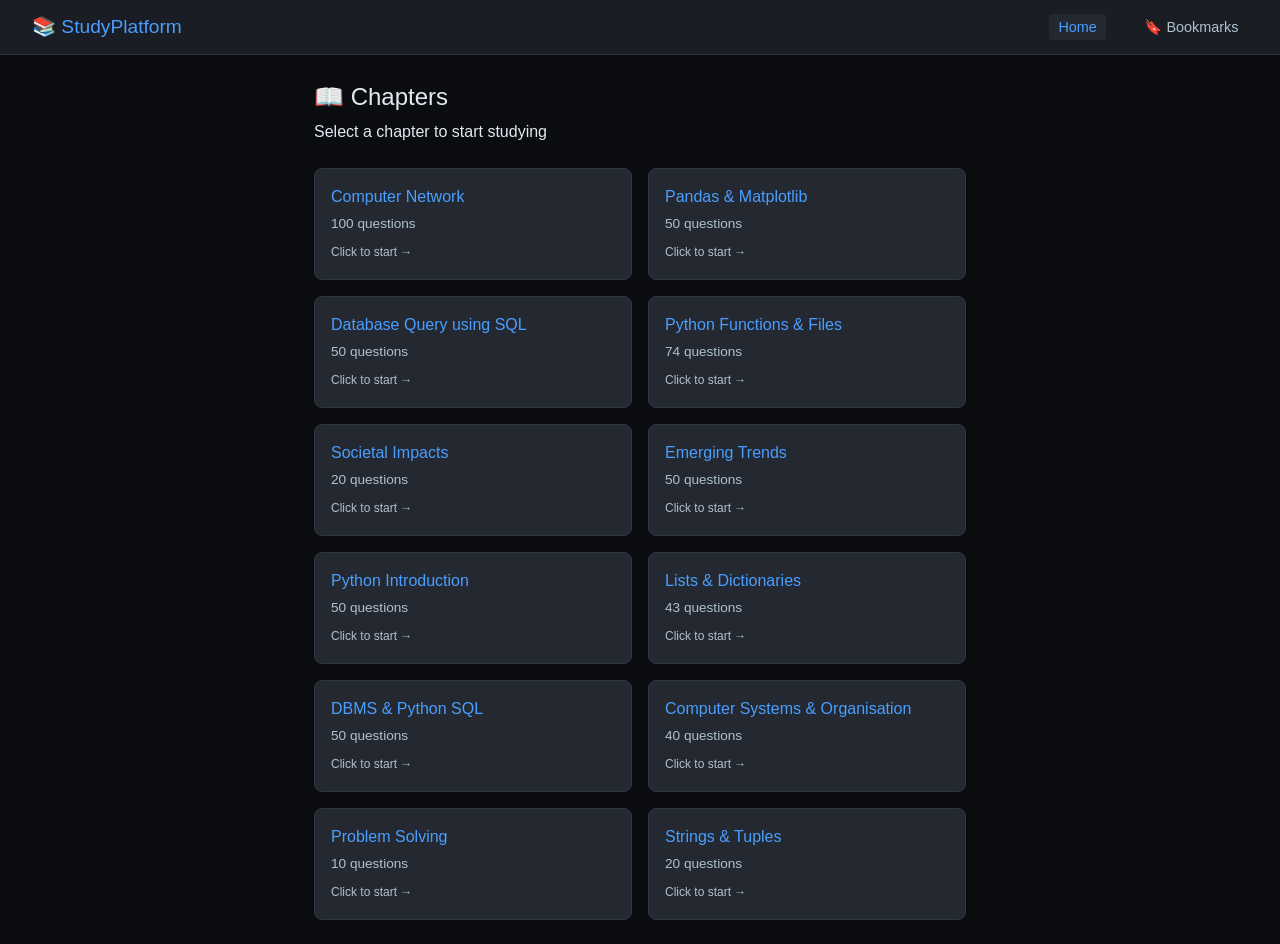
<file: index.html>
<!DOCTYPE html>
<html lang="en">
<head>
    <meta charset="UTF-8">
    <meta name="viewport" content="width=device-width, initial-scale=1.0">
    <title>Study Platform - Home</title>
    <link rel="stylesheet" href="style.css">
</head>
<body>
    <header>
        <div class="logo">
            <a href="index.html">📚 StudyPlatform</a>
        </div>
        <nav>
            <a href="index.html" class="active">Home</a>
            <a href="bookmarks.html">🔖 Bookmarks</a>
        </nav>
    </header>

    <div class="container">
        <h1>📖 Chapters</h1>
        <p>Select a chapter to start studying</p>
        
        <div class="chapters-grid" id="chaptersGrid">
            <!-- Chapters will be loaded here by JavaScript -->
        </div>
    </div>

    <script src="questions.js"></script>
    <script>
        // Load chapters on homepage
        const chaptersGrid = document.getElementById('chaptersGrid');
        
        for (let [key, chapter] of Object.entries(questionsData)) {
            const chapterCard = document.createElement('div');
            chapterCard.className = 'chapter-card';
            chapterCard.onclick = () => {
                window.location.href = `chapter.html?chapter=${key}`;
            };
            
            chapterCard.innerHTML = `
                <h3>${chapter.chapterName}</h3>
                <p>${chapter.questions.length} questions</p>
                <small>Click to start →</small>
            `;
            
            chaptersGrid.appendChild(chapterCard);
        }
    </script>
</body>
</html>
</file>
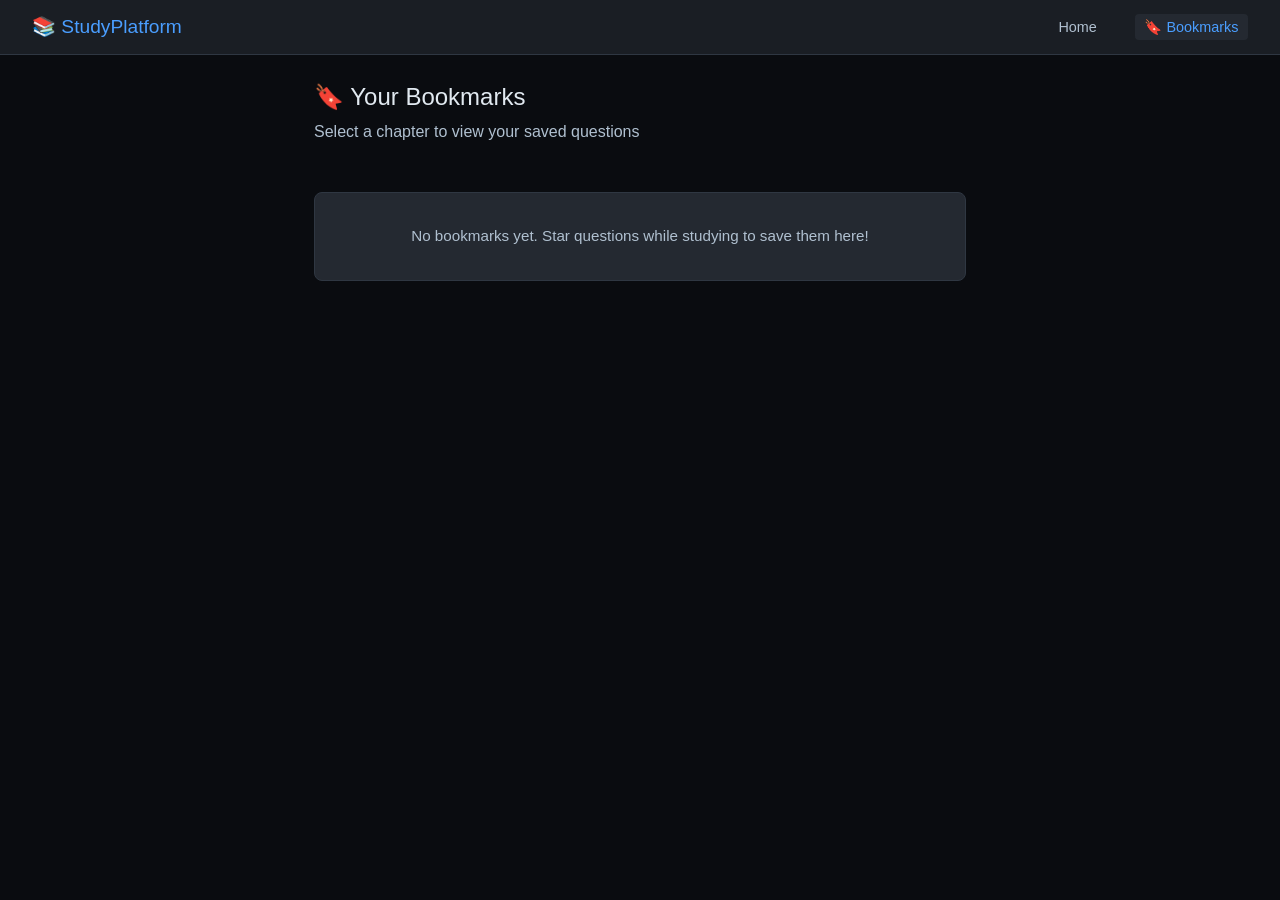
<file: bookmarks.html>
<!DOCTYPE html>
<html lang="en">
<head>
    <meta charset="UTF-8">
    <meta name="viewport" content="width=device-width, initial-scale=1.0">
    <title>Study Platform - Bookmarks</title>
    <link rel="stylesheet" href="style.css">
</head>
<body>
    <header>
        <div class="logo">
            <a href="index.html">📚 StudyPlatform</a>
        </div>
        <nav>
            <a href="index.html">Home</a>
            <a href="bookmarks.html" class="active">🔖 Bookmarks</a>
        </nav>
    </header>

    <div class="container">
        <h1>🔖 Your Bookmarks</h1>
        <p style="color: var(--text-secondary); margin-bottom: 2rem;">Select a chapter to view your saved questions</p>
        
        <div class="chapters-grid" id="bookmarkedChaptersGrid">
            <!-- Bookmarked chapters will load here -->
        </div>
        
        <div id="noBookmarksMessage" style="display: none; text-align: center; color: var(--text-secondary); margin-top: 3rem; padding: 2rem; background-color: var(--bg-card); border-radius: 8px;">
            <p>No bookmarks yet. Star questions while studying to save them here!</p>
        </div>
    </div>

    <script src="questions.js"></script>
    <script>
        // Load ONLY chapters that have bookmarked questions
        function loadBookmarkedChapters() {
            const grid = document.getElementById('bookmarkedChaptersGrid');
            const noMsg = document.getElementById('noBookmarksMessage');
            
            let hasAnyBookmarks = false;
            
            for (let [chapterKey, questionIds] of Object.entries(bookmarks)) {
                if (questionIds.length > 0) {
                    hasAnyBookmarks = true;
                    const chapter = questionsData[chapterKey];
                    
                    if (!chapter) continue;
                    
                    const chapterCard = document.createElement('div');
                    chapterCard.className = 'chapter-card';
                    chapterCard.onclick = () => {
                        window.location.href = `bookmarks-play.html?chapter=${chapterKey}`;
                    };
                    
                    chapterCard.innerHTML = `
                        <h3>${chapter.chapterName}</h3>
                        <p>${questionIds.length} bookmarked ${questionIds.length === 1 ? 'question' : 'questions'}</p>
                        <small>Click to start →</small>
                    `;
                    
                    grid.appendChild(chapterCard);
                }
            }
            
            if (!hasAnyBookmarks) {
                noMsg.style.display = 'block';
                grid.style.display = 'none';
            } else {
                noMsg.style.display = 'none';
                grid.style.display = 'grid';
            }
        }
        
        loadBookmarkedChapters();
    </script>
</body>
</html>
</file>
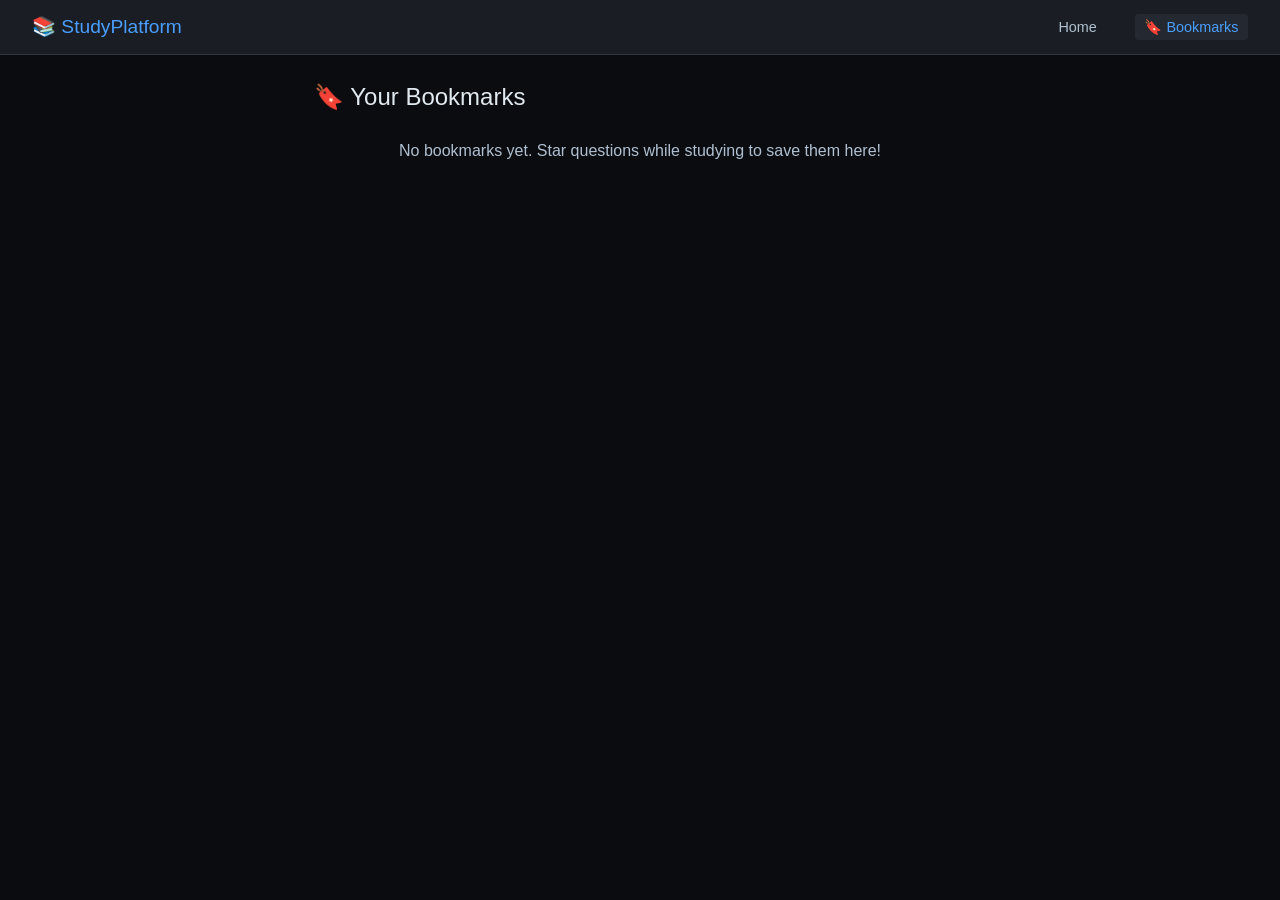
<file: bookmarks.html.html>
<!DOCTYPE html>
<html lang="en">
<head>
    <meta charset="UTF-8">
    <meta name="viewport" content="width=device-width, initial-scale=1.0">
    <title>Study Platform - Bookmarks</title>
    <link rel="stylesheet" href="style.css">
</head>
<body>
    <header>
        <div class="logo">
            <a href="index.html">📚 StudyPlatform</a>
        </div>
        <nav>
            <a href="index.html">Home</a>
            <a href="bookmarks.html" class="active">🔖 Bookmarks</a>
        </nav>
    </header>

    <div class="container">
        <h1>🔖 Your Bookmarks</h1>
        
        <div class="bookmarks-container" id="bookmarksContainer">
            <!-- Bookmarks will be loaded here -->
        </div>
    </div>

    <script src="questions.js"></script>
    <script>
        function loadBookmarks() {
            const container = document.getElementById('bookmarksContainer');
            container.innerHTML = '';
            
            let hasBookmarks = false;
            
            for (let [chapterKey, questionIds] of Object.entries(bookmarks)) {
                if (questionIds.length === 0) continue;
                
                hasBookmarks = true;
                const chapter = questionsData[chapterKey];
                
                if (!chapter) continue;
                
                const chapterDiv = document.createElement('div');
                chapterDiv.innerHTML = `<h2 style="margin: 2rem 0 1rem;">${chapter.chapterName}</h2>`;
                
                questionIds.forEach(questionId => {
                    const question = chapter.questions.find(q => q.id === questionId);
                    if (!question) return;
                    
                    const bookmarkItem = document.createElement('div');
                    bookmarkItem.className = 'bookmark-item';
                    bookmarkItem.innerHTML = `
                        <div class="delete-bookmark" onclick="removeBookmark('${chapterKey}', '${questionId}')">✕</div>
                        <div class="question-text">${question.question}</div>
                        <div class="answer-section">
                            <button class="btn-answer" onclick="showAnswer(this)">See Answer</button>
                            <div class="answer-text">${question.answer}</div>
                        </div>
                    `;
                    
                    chapterDiv.appendChild(bookmarkItem);
                });
                
                container.appendChild(chapterDiv);
            }
            
            if (!hasBookmarks) {
                container.innerHTML = '<p style="text-align: center; color: var(--text-secondary);">No bookmarks yet. Star questions while studying to save them here!</p>';
            }
        }
        
        window.removeBookmark = function(chapterKey, questionId) {
            const index = bookmarks[chapterKey].indexOf(questionId);
            if (index > -1) {
                bookmarks[chapterKey].splice(index, 1);
                localStorage.setItem('bookmarks', JSON.stringify(bookmarks));
                loadBookmarks(); // Refresh the display
            }
        };
        
        window.showAnswer = function(button) {
            const answerDiv = button.nextElementSibling;
            answerDiv.classList.toggle('show');
            button.textContent = answerDiv.classList.contains('show') ? 'Hide Answer' : 'See Answer';
        };
        
        // Load bookmarks on page load
        loadBookmarks();
    </script>
</body>
</html>
</file>
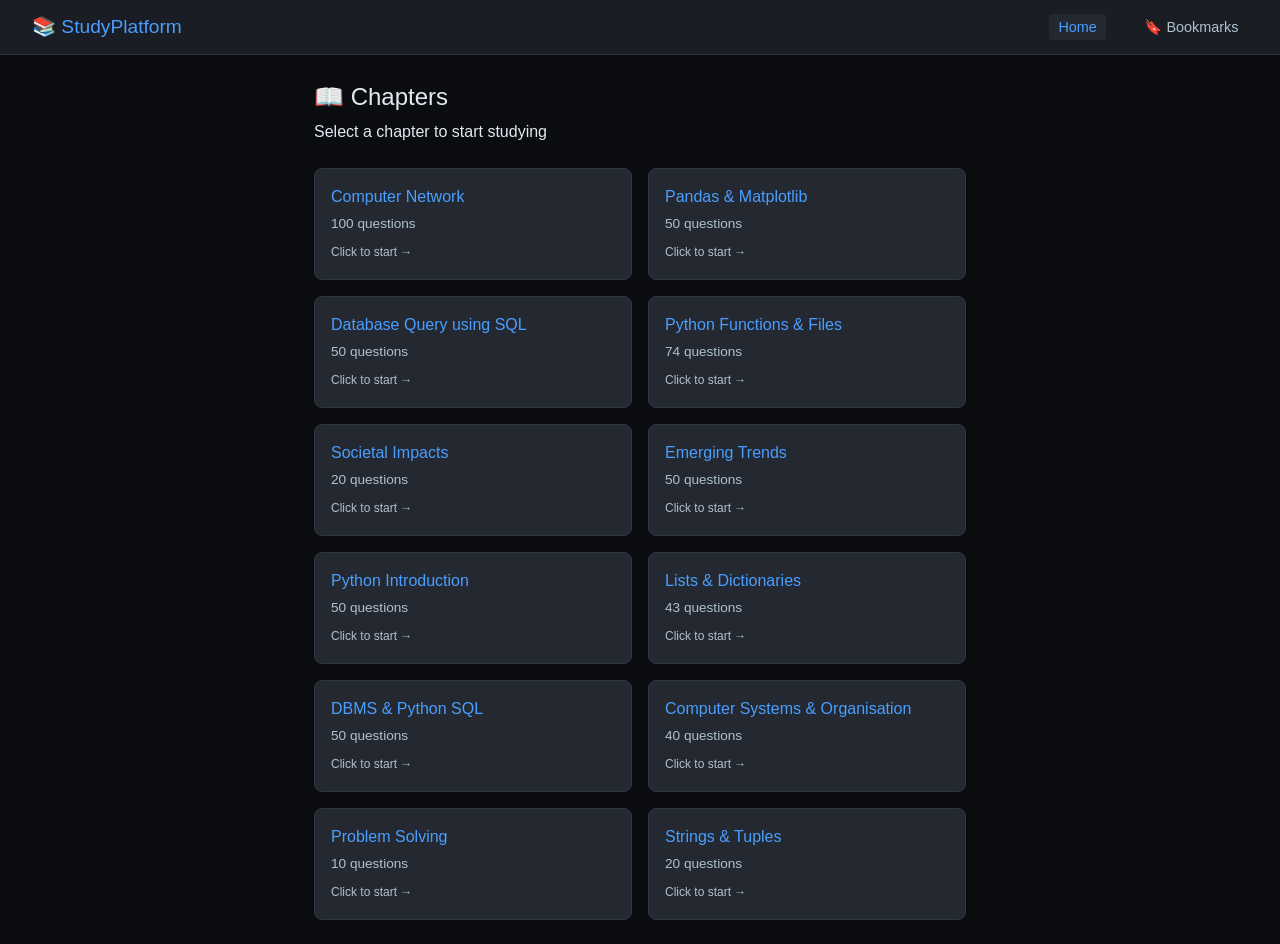
<file: chapter.html.html>
<!DOCTYPE html>
<html lang="en">
<head>
    <meta charset="UTF-8">
    <meta name="viewport" content="width=device-width, initial-scale=1.0">
    <title>Study Platform - Chapter</title>
    <link rel="stylesheet" href="style.css">
</head>
<body>
    <header>
        <div class="logo">
            <a href="index.html">📚 StudyPlatform</a>
        </div>
        <nav>
            <a href="index.html">Home</a>
            <a href="bookmarks.html">🔖 Bookmarks</a>
        </nav>
    </header>

    <div class="container">
        <button class="btn-back" onclick="window.location.href='index.html'">← Back to Chapters</button>
        
        <div id="chapterHeader">
            <h2 id="chapterTitle"></h2>
            <div class="progress-bar">
                <div class="progress-fill" id="progressFill"></div>
            </div>
        </div>

        <div class="question-container" id="questionContainer">
            <!-- Question will be loaded here -->
        </div>

        <div style="text-align: center;">
            <button class="btn-next" id="nextBtn">Next Question →</button>
        </div>
    </div>

    <script src="questions.js"></script>
    <script>
        // Get chapter from URL
        const urlParams = new URLSearchParams(window.location.search);
        const chapterKey = urlParams.get('chapter');
        
        if (!chapterKey || !questionsData[chapterKey]) {
            window.location.href = 'index.html';
        }

        const chapter = questionsData[chapterKey];
        let currentQuestionIndex = -1;
        let questions = [];

        // Shuffle questions randomly
        function shuffleArray(array) {
            for (let i = array.length - 1; i > 0; i--) {
                const j = Math.floor(Math.random() * (i + 1));
                [array[i], array[j]] = [array[j], array[i]];
            }
            return array;
        }

        // Initialize with shuffled questions
        function initQuestions() {
            questions = shuffleArray([...chapter.questions]);
            currentQuestionIndex = 0;
            displayQuestion();
        }

        // Display current question
        function displayQuestion() {
            if (currentQuestionIndex >= questions.length) {
                // Loop back to start
                currentQuestionIndex = 0;
            }

            const question = questions[currentQuestionIndex];
            const isBookmarked = bookmarks[chapterKey]?.includes(question.id);

            document.getElementById('chapterTitle').textContent = chapter.chapterName;
            
            const progress = ((currentQuestionIndex + 1) / questions.length) * 100;
            document.getElementById('progressFill').style.width = `${progress}%`;

            const questionContainer = document.getElementById('questionContainer');
            questionContainer.innerHTML = `
                <div class="question-card">
                    <div class="bookmark-icon ${isBookmarked ? 'bookmarked' : ''}" 
                         onclick="toggleBookmark('${chapterKey}', '${question.id}')">
                        ${isBookmarked ? '★' : '☆'}
                    </div>
                    <div class="question-text">
                        Q${currentQuestionIndex + 1}: ${question.question}
                    </div>
                    <div class="answer-section">
                        <button class="btn-answer" onclick="showAnswer(this)">See Answer</button>
                        <div class="answer-text">${question.answer}</div>
                    </div>
                </div>
            `;
        }

        // Toggle bookmark
        window.toggleBookmark = function(chapterKey, questionId) {
            if (!bookmarks[chapterKey]) {
                bookmarks[chapterKey] = [];
            }
            
            const index = bookmarks[chapterKey].indexOf(questionId);
            if (index === -1) {
                bookmarks[chapterKey].push(questionId);
            } else {
                bookmarks[chapterKey].splice(index, 1);
            }
            
            localStorage.setItem('bookmarks', JSON.stringify(bookmarks));
            displayQuestion(); // Refresh to update icon
        };

        // Show answer
        window.showAnswer = function(button) {
            const answerDiv = button.nextElementSibling;
            answerDiv.classList.toggle('show');
            button.textContent = answerDiv.classList.contains('show') ? 'Hide Answer' : 'See Answer';
        };

        // Next question
        document.getElementById('nextBtn').addEventListener('click', () => {
            currentQuestionIndex++;
            if (currentQuestionIndex >= questions.length) {
                currentQuestionIndex = 0; // Loop back
            }
            displayQuestion();
        });

        // Start with first question
        initQuestions();
    </script>
</body>
</html>
</file>
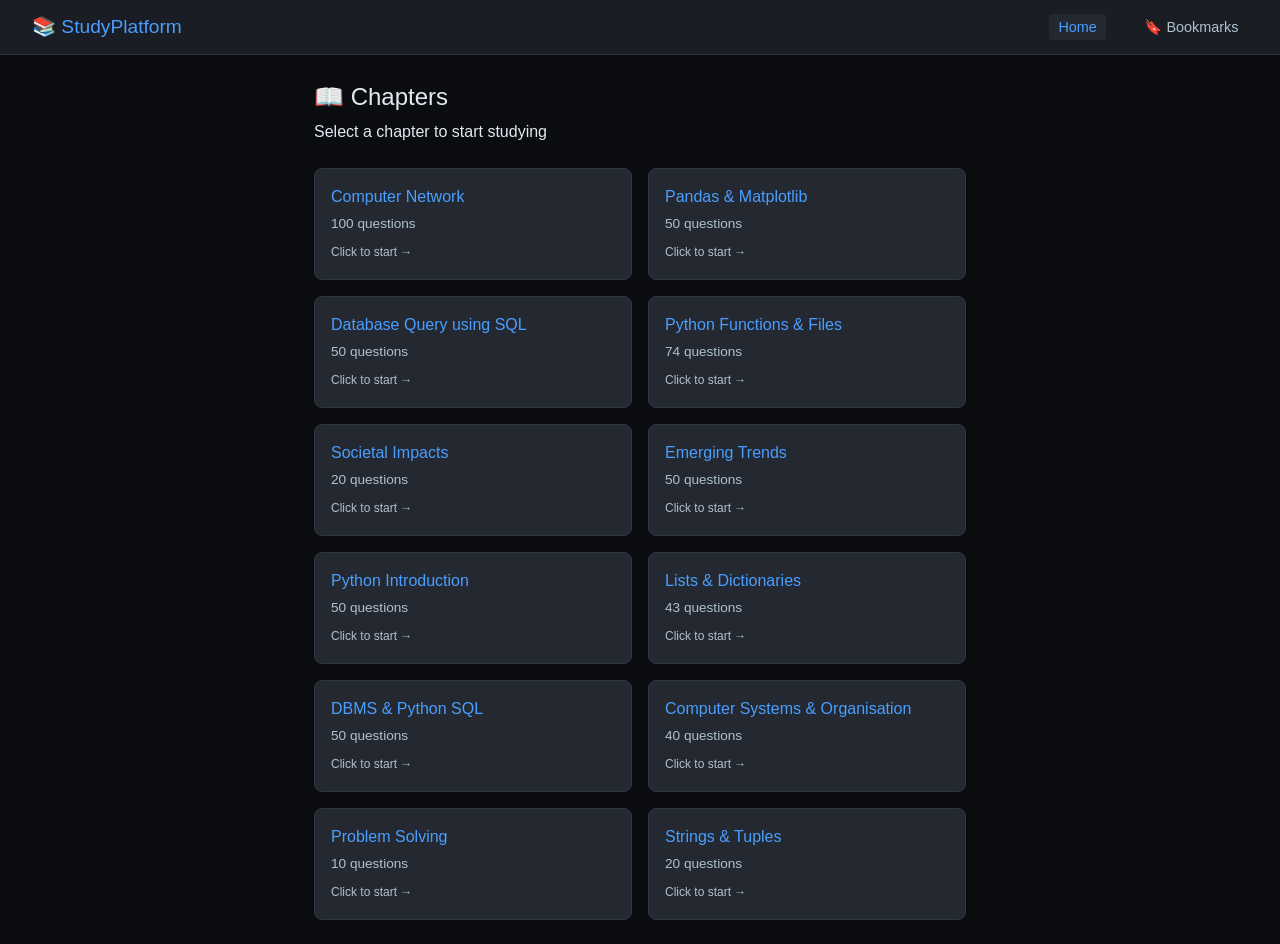
<file: index.html.html>
<!DOCTYPE html>
<html lang="en">
<head>
    <meta charset="UTF-8">
    <meta name="viewport" content="width=device-width, initial-scale=1.0">
    <title>Study Platform - Home</title>
    <link rel="stylesheet" href="style.css">
</head>
<body>
    <header>
        <div class="logo">
            <a href="index.html">📚 StudyPlatform</a>
        </div>
        <nav>
            <a href="index.html" class="active">Home</a>
            <a href="bookmarks.html">🔖 Bookmarks</a>
        </nav>
    </header>

    <div class="container">
        <h1>📖 Chapters</h1>
        <p>Select a chapter to start studying</p>
        
        <div class="chapters-grid" id="chaptersGrid">
            <!-- Chapters will be loaded here by JavaScript -->
        </div>
    </div>

    <script src="questions.js"></script>
    <script>
        // Load chapters on homepage
        const chaptersGrid = document.getElementById('chaptersGrid');
        
        for (let [key, chapter] of Object.entries(questionsData)) {
            const chapterCard = document.createElement('div');
            chapterCard.className = 'chapter-card';
            chapterCard.onclick = () => {
                window.location.href = `chapter.html?chapter=${key}`;
            };
            
            chapterCard.innerHTML = `
                <h3>${chapter.chapterName}</h3>
                <p>${chapter.questions.length} questions</p>
                <small>Click to start →</small>
            `;
            
            chaptersGrid.appendChild(chapterCard);
        }
    </script>
</body>
</html>
</file>
<file: style.css>
/* Dark Mode Theme */
:root {
    --bg-primary: #0a0c10;
    --bg-secondary: #1a1e24;
    --bg-card: #242931;
    --text-primary: #e1e9f0;
    --text-secondary: #b0c0d0;
    --accent: #4a9eff;
    --accent-hover: #7ab8ff;
    --border: #2f3742;
    --danger: #ff6b6b;
    --success: #69db7e;
}

* {
    margin: 0;
    padding: 0;
    box-sizing: border-box;
}

body {
    font-family: -apple-system, BlinkMacSystemFont, 'Segoe UI', Roboto, Oxygen, Ubuntu, Cantarell, sans-serif;
    background-color: var(--bg-primary);
    color: var(--text-primary);
    line-height: 1.5;
}

/* Header/Navigation */
header {
    background-color: var(--bg-secondary);
    padding: 0.8rem 2rem;
    border-bottom: 1px solid var(--border);
    display: flex;
    justify-content: space-between;
    align-items: center;
}

.logo a {
    color: var(--accent);
    font-size: 1.2rem;
    font-weight: 500;
    text-decoration: none;
}

nav a {
    color: var(--text-secondary);
    text-decoration: none;
    margin-left: 1.5rem;
    padding: 0.3rem 0.6rem;
    border-radius: 4px;
    transition: all 0.2s;
    font-size: 0.9rem;
}

nav a:hover, nav a.active {
    background-color: var(--bg-card);
    color: var(--accent);
}

/* Main Container - narrower for better readability */
.container {
    max-width: 700px;
    margin: 1.5rem auto;
    padding: 0 1.5rem;
}

/* ========== HOMEPAGE STYLES ========== */
h1 {
    font-size: 1.5rem;
    font-weight: 500;
    margin-bottom: 0.3rem;
    color: var(--text-primary);
}

.chapters-grid {
    display: grid;
    grid-template-columns: repeat(auto-fill, minmax(220px, 1fr));
    gap: 1rem;
    margin-top: 1.5rem;
}

.chapter-card {
    background-color: var(--bg-card);
    border-radius: 8px;
    padding: 1rem;
    border: 1px solid var(--border);
    transition: all 0.2s;
    cursor: pointer;
}

.chapter-card:hover {
    border-color: var(--accent);
    transform: translateY(-2px);
}

.chapter-card h3 {
    color: var(--accent);
    margin-bottom: 0.3rem;
    font-size: 1rem;
    font-weight: 500;
}

.chapter-card p {
    color: var(--text-secondary);
    font-size: 0.85rem;
    margin-bottom: 0.3rem;
}

.chapter-card small {
    color: var(--text-secondary);
    font-size: 0.75rem;
}

/* ========== COMPACT QUESTION INTERFACE ========== */
.question-card-minimal {
    background-color: var(--bg-card);
    border-radius: 10px;
    padding: 1.5rem;
    border: 1px solid var(--border);
    position: relative;
}

.question-text-minimal {
    font-size: 1.1rem;
    line-height: 1.5;
    color: var(--text-primary);
    padding-right: 2.5rem;
}

.answer-text-minimal {
    margin-top: 1.2rem;
    padding: 1rem;
    background-color: var(--bg-secondary);
    border-radius: 6px;
    color: var(--text-primary);
    font-size: 1rem;
    border-left: 3px solid var(--accent);
}

/* Bookmark star - compact */
.bookmark-icon-minimal {
    position: absolute;
    top: 1rem;
    right: 1.2rem;
    font-size: 1.5rem;
    cursor: pointer;
    color: var(--text-secondary);
    transition: color 0.2s;
    line-height: 1;
}

.bookmark-icon-minimal.bookmarked {
    color: var(--accent);
}

/* Delete icon for bookmarks play page - matches bookmark star position */
.delete-icon-minimal {
    position: absolute;
    top: 1rem;
    right: 1.2rem;
    width: 28px;
    height: 28px;
    background-color: var(--danger);
    color: white;
    border-radius: 50%;
    display: flex;
    align-items: center;
    justify-content: center;
    font-size: 1.1rem;
    font-weight: bold;
    cursor: pointer;
    transition: all 0.2s;
    line-height: 1;
    opacity: 0.9;
}

.delete-icon-minimal:hover {
    transform: scale(1.1);
    opacity: 1;
    background-color: #ff5252;
}

/* Compact buttons */
.btn-nav {
    background: transparent;
    color: var(--text-primary);
    border: 1px solid var(--border);
    padding: 0.4rem 1.2rem;
    border-radius: 5px;
    cursor: pointer;
    font-size: 0.9rem;
    transition: all 0.2s;
    min-width: 70px;
    font-family: inherit;
}

.btn-nav:hover {
    background-color: var(--bg-card);
    border-color: var(--accent);
}

.btn-answer-minimal {
    background-color: var(--accent);
    color: white;
    border: none;
    padding: 0.4rem 1.2rem;
    border-radius: 5px;
    cursor: pointer;
    font-size: 0.9rem;
    transition: background-color 0.2s;
    min-width: 100px;
    font-weight: 500;
    font-family: inherit;
}

.btn-answer-minimal:hover {
    background-color: var(--accent-hover);
}

/* ========== BOOKMARKS PAGE ========== */
.bookmarks-container {
    display: flex;
    flex-direction: column;
    gap: 1rem;
    margin-top: 1.5rem;
}

#noBookmarksMessage {
    text-align: center;
    color: var(--text-secondary);
    margin-top: 2rem;
    padding: 2rem;
    background-color: var(--bg-card);
    border-radius: 8px;
    border: 1px solid var(--border);
    font-size: 0.95rem;
}

/* ========== UTILITY CLASSES ========== */
.flex-between {
    display: flex;
    justify-content: space-between;
    align-items: center;
}

.text-small {
    font-size: 0.9rem;
    color: var(--text-secondary);
}

.mb-1 { margin-bottom: 0.5rem; }
.mb-2 { margin-bottom: 1rem; }

/* ========== RESPONSIVE DESIGN ========== */
@media (max-width: 600px) {
    header {
        padding: 0.8rem 1rem;
    }
    
    .container {
        padding: 0 1rem;
        margin: 1rem auto;
    }
    
    nav a {
        margin-left: 1rem;
    }
    
    .question-card-minimal {
        padding: 1.2rem;
    }
    
    .question-text-minimal {
        font-size: 1rem;
        padding-right: 2rem;
    }
    
    .bookmark-icon-minimal {
        font-size: 1.3rem;
        top: 0.8rem;
        right: 1rem;
    }
    
    .delete-icon-minimal {
        top: 0.8rem;
        right: 1rem;
        width: 24px;
        height: 24px;
        font-size: 1rem;
    }
    
    .btn-nav, .btn-answer-minimal {
        padding: 0.35rem 1rem;
        min-width: 60px;
        font-size: 0.85rem;
    }
    
    .chapters-grid {
        grid-template-columns: 1fr;
    }
}

/* ========== ANIMATIONS ========== */
@keyframes fadeIn {
    from { opacity: 0; }
    to { opacity: 1; }
}

.answer-text-minimal {
    animation: fadeIn 0.15s ease-in;
}
</file>
